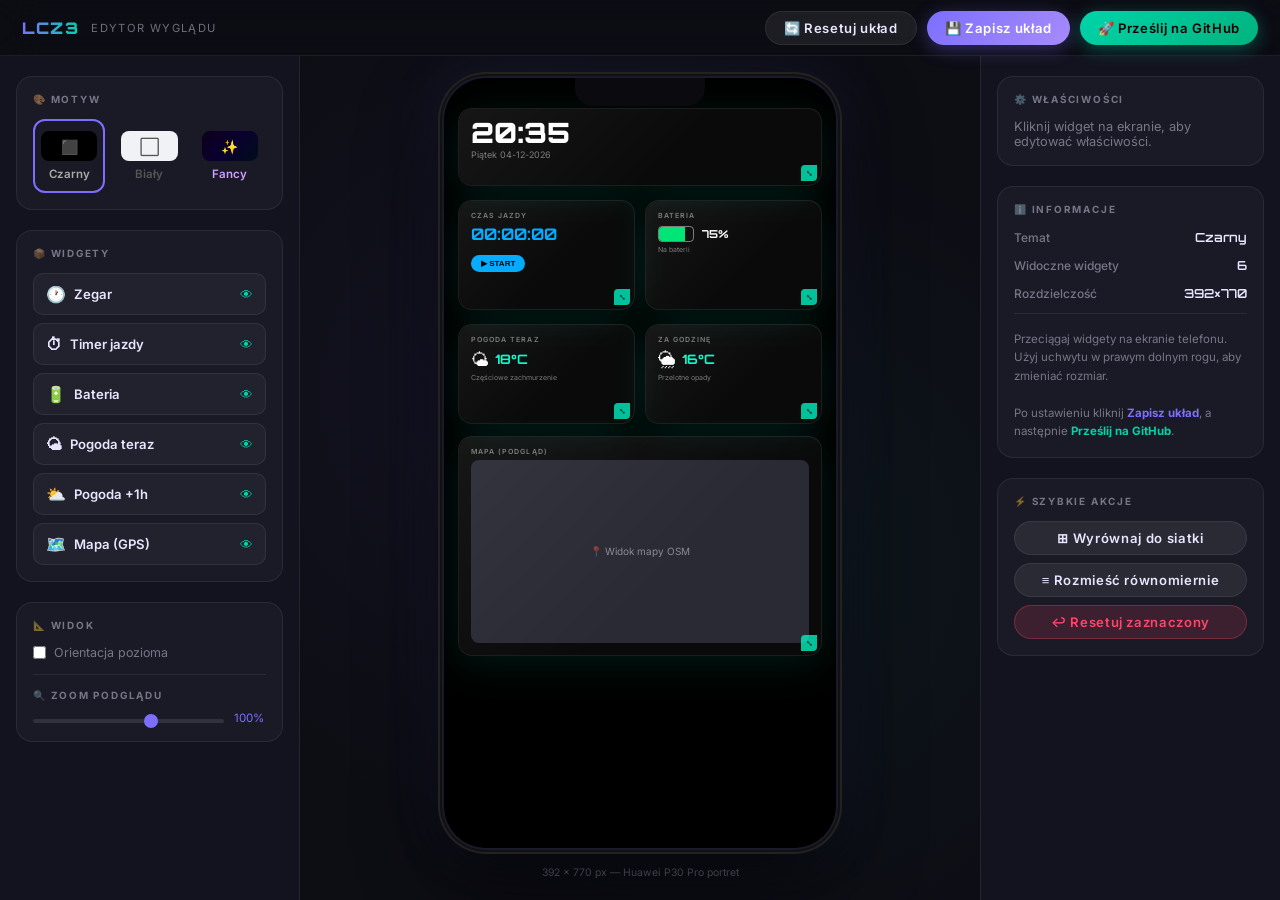
<file: editor.html>
<!DOCTYPE html>
<html lang="pl">
<head>
  <meta charset="UTF-8" />
  <meta name="viewport" content="width=device-width, initial-scale=1.0" />
  <title>LCZ3 – Edytor Wyglądu</title>
  <link rel="preconnect" href="https://fonts.googleapis.com" />
  <link href="https://fonts.googleapis.com/css2?family=Orbitron:wght@400;700;900&family=Inter:wght@300;400;500;600;700&display=swap" rel="stylesheet" />
  <style>
    /* ============================================================
       EDITOR HOST STYLES
    ============================================================ */
    *, *::before, *::after { box-sizing: border-box; margin: 0; padding: 0; }

    :root {
      --editor-bg: #0d0d14;
      --panel-bg: #13131f;
      --panel-border: rgba(255,255,255,0.07);
      --accent: #7c6fff;
      --accent2: #00d4aa;
      --text: #e8e6ff;
      --text-muted: rgba(232,230,255,0.45);
      --success: #00e676;
      --warn: #ffea00;
      --danger: #ff4569;
      --radius: 16px;
      --font: 'Inter', sans-serif;
    }

    html, body {
      width: 100%; height: 100%;
      background: var(--editor-bg);
      color: var(--text);
      font-family: var(--font);
      overflow: hidden;
    }

    /* ---- Layout ---- */
    #editor-root {
      display: grid;
      grid-template-columns: 300px 1fr 300px;
      grid-template-rows: 56px 1fr;
      height: 100vh;
      gap: 0;
    }

    /* ---- Top Bar ---- */
    #topbar {
      grid-column: 1 / -1;
      background: rgba(13,13,20,0.92);
      border-bottom: 1px solid var(--panel-border);
      backdrop-filter: blur(20px);
      display: flex;
      align-items: center;
      justify-content: space-between;
      padding: 0 22px;
      z-index: 100;
    }
    .topbar-logo {
      font-family: 'Orbitron', monospace;
      font-size: 1rem;
      font-weight: 900;
      background: linear-gradient(90deg, var(--accent), var(--accent2));
      -webkit-background-clip: text;
      -webkit-text-fill-color: transparent;
      letter-spacing: 0.1em;
    }
    .topbar-subtitle {
      font-size: 0.7rem;
      color: var(--text-muted);
      margin-left: 12px;
      letter-spacing: 0.12em;
    }
    .topbar-left { display: flex; align-items: center; }
    .topbar-right { display: flex; gap: 10px; }

    .btn {
      display: inline-flex; align-items: center; gap: 6px;
      padding: 8px 18px;
      border: none; border-radius: 50px;
      font-family: var(--font); font-size: 0.82rem; font-weight: 600;
      cursor: pointer;
      transition: all 0.2s;
      letter-spacing: 0.05em;
    }
    .btn-primary {
      background: linear-gradient(135deg, var(--accent), #a78bfa);
      color: #fff;
      box-shadow: 0 4px 18px rgba(124,111,255,0.35);
    }
    .btn-primary:hover { box-shadow: 0 6px 24px rgba(124,111,255,0.55); transform: translateY(-1px); }
    .btn-success {
      background: linear-gradient(135deg, var(--accent2), #00b37e);
      color: #000;
      box-shadow: 0 4px 18px rgba(0,212,170,0.35);
    }
    .btn-success:hover { box-shadow: 0 6px 24px rgba(0,212,170,0.55); transform: translateY(-1px); }
    .btn-ghost {
      background: rgba(255,255,255,0.07);
      color: var(--text);
      border: 1px solid var(--panel-border);
    }
    .btn-ghost:hover { background: rgba(255,255,255,0.12); }
    .btn-danger {
      background: rgba(255,69,105,0.15);
      color: var(--danger);
      border: 1px solid rgba(255,69,105,0.3);
    }
    .btn-danger:hover { background: rgba(255,69,105,0.25); }

    /* ---- Left Panel ---- */
    #left-panel {
      background: var(--panel-bg);
      border-right: 1px solid var(--panel-border);
      overflow-y: auto;
      padding: 20px 16px;
      display: flex; flex-direction: column; gap: 20px;
    }

    /* ---- Right Panel ---- */
    #right-panel {
      background: var(--panel-bg);
      border-left: 1px solid var(--panel-border);
      overflow-y: auto;
      padding: 20px 16px;
      display: flex; flex-direction: column; gap: 20px;
    }

    /* ---- Center (canvas) ---- */
    #canvas-area {
      display: flex;
      align-items: center;
      justify-content: center;
      padding: 30px 20px;
      overflow: auto;
      background:
        radial-gradient(ellipse at 30% 40%, rgba(124,111,255,0.06) 0%, transparent 60%),
        radial-gradient(ellipse at 70% 60%, rgba(0,212,170,0.05) 0%, transparent 60%),
        var(--editor-bg);
    }
    #canvas-area > div {
      display: flex;
      flex-direction: column;
      align-items: center;
      gap: 10px;
    }

    /* ============================================================
       PHONE FRAME
    ============================================================ */
    #phone-frame {
      position: relative;
      width: 392px;
      height: 770px;
      background: #0a0a0f;
      border-radius: 42px;
      box-shadow:
        0 0 0 2px #1a1a2a,
        0 0 0 4px #111,
        0 0 0 6px #222,
        0 30px 80px rgba(0,0,0,0.8),
        0 0 60px rgba(124,111,255,0.15);
      flex-shrink: 0;
      overflow: hidden;
      transform-origin: center top;
      transition: width 0.4s, height 0.4s, border-radius 0.4s, transform 0.4s;
    }

    /* Notch */
    #phone-frame::before {
      content: '';
      position: absolute;
      top: 0; left: 50%;
      transform: translateX(-50%);
      width: 130px; height: 28px;
      background: #0a0a0f;
      border-radius: 0 0 18px 18px;
      z-index: 200;
    }

    /* Side buttons */
    #phone-frame::after {
      content: '';
      position: absolute;
      right: -4px; top: 140px;
      width: 4px; height: 70px;
      background: #222;
      border-radius: 0 4px 4px 0;
      box-shadow: 0 90px 0 #222;
    }

    /* Screen */
    #phone-screen {
      position: absolute;
      inset: 0;
      border-radius: 40px;
      overflow: hidden;
    }

    /* ============================================================
       DASHBOARD INSIDE PHONE (mini replica)
    ============================================================ */
    #dash-preview {
      width: 100%;
      height: 100%;
      position: relative;
      overflow: hidden;
      color: #fff;
    }

    /* Themes applied to dash-preview */
    #dash-preview.theme-dark {
      background: #000;
      --w-bg: rgba(255,255,255,0.04);
      --w-border: rgba(255,255,255,0.08);
      --txt: #ffffff;
      --txt-m: rgba(255,255,255,0.45);
      --acc: #00ffcc;
      --acc2: #00aaff;
      --bat-ok: #00e676;
      --bat-mid: #ffea00;
      --bat-low: #ff1744;
      --shd: 0 8px 40px rgba(0,255,204,0.10);
    }
    #dash-preview.theme-light {
      background: #f0f2f5;
      --w-bg: rgba(255,255,255,0.85);
      --w-border: rgba(0,0,0,0.08);
      --txt: #1a1a2e;
      --txt-m: rgba(26,26,46,0.5);
      --acc: #1565c0;
      --acc2: #0288d1;
      --bat-ok: #2e7d32;
      --bat-mid: #f57f17;
      --bat-low: #c62828;
      --shd: 0 8px 32px rgba(0,0,0,0.12);
    }
    #dash-preview.theme-fancy {
      background: linear-gradient(135deg, #0d001a 0%, #0a0030 40%, #000d1a 100%);
      --w-bg: rgba(255,255,255,0.06);
      --w-border: rgba(180,80,255,0.22);
      --txt: #f0e6ff;
      --txt-m: rgba(240,230,255,0.45);
      --acc: #e040fb;
      --acc2: #40c4ff;
      --bat-ok: #69ff47;
      --bat-mid: #ffd740;
      --bat-low: #ff6e40;
      --shd: 0 8px 40px rgba(224,64,251,0.18);
    }

    /* Widget inside preview */
    .pwidget {
      --font-scale: 1;
      position: absolute;
      background: var(--w-bg);
      border: 1px solid var(--w-border);
      border-radius: 14px;
      padding: 10px 12px;
      box-shadow: var(--shd);
      cursor: move;
      user-select: none;
      -webkit-user-select: none;
      transition: box-shadow 0.15s;
      overflow: hidden;
    }
    .pwidget::before {
      content: '';
      position: absolute; inset: 0;
      border-radius: inherit;
      background: linear-gradient(135deg, rgba(255,255,255,0.05) 0%, transparent 60%);
      pointer-events: none;
    }
    .pwidget:hover {
      box-shadow: 0 0 0 2px var(--acc), var(--shd) !important;
    }
    .pwidget.selected {
      box-shadow: 0 0 0 2.5px var(--acc), 0 0 16px rgba(0,255,204,0.25), var(--shd) !important;
    }

    /* Resize handle */
    .p-resize {
      position: absolute;
      bottom: 4px; right: 4px;
      width: 16px; height: 16px;
      background: var(--acc);
      border-radius: 4px 0 4px 0;
      cursor: se-resize;
      opacity: 0.75;
      display: flex; align-items: center; justify-content: center;
      font-size: 8px;
      color: #000;
    }

    /* Widget labels */
    .pw-label {
      font-size: calc(7px * var(--font-scale));
      font-weight: 600;
      letter-spacing: 0.15em;
      text-transform: uppercase;
      color: var(--txt-m);
      margin-bottom: 3px;
    }
    .pw-clock {
      font-family: 'Orbitron', monospace;
      font-size: calc(28px * var(--font-scale));
      font-weight: 900;
      color: var(--txt);
      line-height: 1;
    }
    .pw-date { font-size: calc(9px * var(--font-scale)); color: var(--txt-m); margin-top: 2px; }
    .pw-trip {
      font-family: 'Orbitron', monospace;
      font-size: calc(16px * var(--font-scale));
      font-weight: 700;
      color: var(--acc2);
      margin: 4px 0 6px;
    }
    .pw-trip-btn {
      display: inline-flex; align-items: center; gap: 4px;
      background: var(--acc2); color: #000;
      border: none; border-radius: 20px;
      padding: 4px 10px; font-size: calc(8px * var(--font-scale)); font-weight: 700;
      pointer-events: none;
    }
    .pw-bat-row { display: flex; align-items: center; gap: 8px; margin: 6px 0 3px; }
    .pw-bat-shell {
      width: 36px; height: 16px;
      border: 1.5px solid var(--txt-m);
      border-radius: 4px;
      position: relative; overflow: hidden; flex-shrink: 0;
    }
    .pw-bat-fill {
      position: absolute; left: 0; top: 0; bottom: 0;
      width: 75%; background: var(--bat-ok);
      border-radius: 2px 0 0 2px;
    }
    .pw-bat-pct { font-family: 'Orbitron', monospace; font-size: calc(11px * var(--font-scale)); font-weight: 700; color: var(--txt); }
    .pw-bat-status { font-size: calc(7px * var(--font-scale)); color: var(--txt-m); }
    .pw-wx-row { display: flex; align-items: center; gap: 6px; margin: 5px 0 3px; }
    .pw-wx-icon { font-size: calc(18px * var(--font-scale)); }
    .pw-wx-temp { font-family: 'Orbitron', monospace; font-size: calc(13px * var(--font-scale)); font-weight: 700; color: var(--acc); }
    .pw-wx-desc { font-size: calc(7px * var(--font-scale)); color: var(--txt-m); }
    
    .pw-map-bg { 
      background: #2a2a35; width: 100%; height: calc(100% - 15px); 
      border-radius: 8px; display:flex; align-items:center; justify-content:center;
      color: var(--txt-m); font-size: 10px; margin-top: 4px;
    }

    /* ============================================================
       PANEL SECTIONS
    ============================================================ */
    .panel-section {
      background: rgba(255,255,255,0.03);
      border: 1px solid var(--panel-border);
      border-radius: var(--radius);
      padding: 16px;
    }
    .panel-title {
      font-size: 0.62rem;
      font-weight: 700;
      letter-spacing: 0.18em;
      text-transform: uppercase;
      color: var(--text-muted);
      margin-bottom: 14px;
    }

    /* Theme selector */
    .theme-grid { display: grid; grid-template-columns: 1fr 1fr 1fr; gap: 8px; }
    .theme-card {
      border-radius: 12px;
      padding: 10px 6px;
      text-align: center;
      cursor: pointer;
      border: 2px solid transparent;
      transition: all 0.2s;
      font-size: 0.72rem; font-weight: 600;
    }
    .theme-card:hover { transform: translateY(-2px); }
    .theme-card.active { border-color: var(--accent); }
    .theme-card .tc-preview {
      width: 100%; height: 30px;
      border-radius: 8px; margin-bottom: 6px;
      display: flex; align-items: center; justify-content: center;
      font-size: 14px;
    }
    .tc-dark .tc-preview { background: #000; }
    .tc-light .tc-preview { background: #f0f2f5; }
    .tc-fancy .tc-preview { background: linear-gradient(135deg, #0d001a, #0a0030, #000d1a); }
    .tc-dark { color: #aaa; }
    .tc-light { color: #555; }
    .tc-fancy { color: #d0a0ff; }

    /* Widget list */
    .widget-list { display: flex; flex-direction: column; gap: 8px; }
    .widget-item {
      display: flex; align-items: center; justify-content: space-between;
      padding: 10px 12px;
      background: rgba(255,255,255,0.04);
      border: 1px solid var(--panel-border);
      border-radius: 10px;
      cursor: pointer;
      transition: all 0.15s;
    }
    .widget-item:hover { border-color: var(--accent); background: rgba(124,111,255,0.08); }
    .widget-item.active { border-color: var(--accent); background: rgba(124,111,255,0.12); }
    .widget-item-name { font-size: 0.82rem; font-weight: 600; display: flex; align-items: center; gap: 8px; }
    .widget-item-icon { font-size: 1rem; }
    .wi-visible { font-size: 0.8rem; color: var(--text-muted); cursor: pointer; }
    .wi-visible.on { color: var(--accent2); }

    /* Properties */
    .prop-row {
      display: flex; align-items: center; justify-content: space-between;
      margin-bottom: 12px;
    }
    .prop-label { font-size: 0.75rem; color: var(--text-muted); font-weight: 500; }
    .prop-val { font-size: 0.78rem; font-weight: 600; color: var(--text); font-family: 'Orbitron', monospace; }
    .prop-input {
      background: rgba(255,255,255,0.07);
      border: 1px solid var(--panel-border);
      border-radius: 8px;
      color: var(--text);
      font-family: var(--font);
      font-size: 0.78rem;
      padding: 5px 10px;
      width: 90px;
      text-align: right;
    }
    .prop-input:focus { outline: none; border-color: var(--accent); }
    .prop-slider {
      width: 100%; margin-top: 6px;
      -webkit-appearance: none;
      height: 4px;
      border-radius: 2px;
      background: rgba(255,255,255,0.1);
      outline: none;
    }
    .prop-slider::-webkit-slider-thumb {
      -webkit-appearance: none;
      width: 14px; height: 14px;
      border-radius: 50%;
      background: var(--accent);
      cursor: pointer;
    }

    /* Snackbar */
    #snackbar {
      position: fixed;
      bottom: 30px; left: 50%; transform: translateX(-50%) translateY(100px);
      background: #1e1e2e;
      border: 1px solid var(--panel-border);
      border-radius: 12px;
      padding: 14px 22px;
      font-size: 0.85rem;
      font-weight: 500;
      color: var(--text);
      z-index: 9999;
      transition: transform 0.35s cubic-bezier(.4,0,.2,1);
      max-width: 90vw;
      text-align: center;
    }
    #snackbar.show { transform: translateX(-50%) translateY(0); }
    #snackbar.success { border-color: var(--accent2); color: var(--accent2); }
    #snackbar.info { border-color: var(--accent); color: var(--accent); }

    /* Separator */
    .sep { height: 1px; background: var(--panel-border); margin: 4px 0; }

    /* Git modal */
    #git-modal {
      display: none;
      position: fixed; inset: 0;
      background: rgba(0,0,0,0.82);
      z-index: 5000;
      align-items: center; justify-content: center;
      backdrop-filter: blur(12px);
    }
    #git-modal.open { display: flex; }
    .git-panel {
      background: #13131f;
      border: 1px solid var(--panel-border);
      border-radius: 24px;
      padding: 32px;
      max-width: 560px; width: 95%;
      position: relative;
      animation: slideUp 0.35s cubic-bezier(.4,0,.2,1);
    }
    @keyframes slideUp {
      from { opacity: 0; transform: translateY(40px); }
      to { opacity: 1; transform: translateY(0); }
    }
    .git-title {
      font-family: 'Orbitron', monospace;
      font-size: 1.1rem;
      font-weight: 700;
      margin-bottom: 8px;
      background: linear-gradient(90deg, var(--accent), var(--accent2));
      -webkit-background-clip: text;
      -webkit-text-fill-color: transparent;
    }
    .git-subtitle { font-size: 0.8rem; color: var(--text-muted); margin-bottom: 22px; }
    .git-files {
      display: flex; flex-direction: column; gap: 10px;
      margin-bottom: 22px;
    }
    .git-file {
      display: flex; align-items: flex-start; gap: 12px;
      background: rgba(255,255,255,0.04);
      border: 1px solid var(--panel-border);
      border-radius: 12px;
      padding: 12px 14px;
    }
    .git-file-icon { font-size: 1.4rem; flex-shrink: 0; }
    .git-file-name { font-weight: 700; font-size: 0.88rem; margin-bottom: 3px; }
    .git-file-desc { font-size: 0.72rem; color: var(--text-muted); }
    .git-commands {
      background: #0a0a14;
      border: 1px solid var(--panel-border);
      border-radius: 12px;
      padding: 14px 16px;
      margin-bottom: 20px;
      font-family: 'Courier New', monospace;
      font-size: 0.78rem;
      color: var(--accent2);
      line-height: 1.7;
    }
    .git-commands .cmd-comment { color: var(--text-muted); }
    .git-close {
      position: absolute; top: 16px; right: 16px;
      background: none; border: none;
      color: var(--text-muted); font-size: 1.4rem; cursor: pointer;
    }
    .git-close:hover { color: var(--text); }

    /* Landscape toggle */
    #landscape-toggle {
      display: flex; align-items: center; gap: 8px;
      font-size: 0.78rem; color: var(--text-muted);
      cursor: pointer;
    }
    #landscape-toggle input { cursor: pointer; }

    /* Scale indicator */
    .scale-info {
      font-size: 0.65rem; color: var(--text-muted);
      text-align: center;
      margin-top: 8px;
    }

    /* Zoom slider */
    .zoom-row { display: flex; align-items: center; gap: 10px; }
    .zoom-row input { flex: 1; }
    .zoom-val { font-size: 0.72rem; color: var(--accent); min-width: 32px; }

    /* Scrollbar */
    ::-webkit-scrollbar { width: 4px; }
    ::-webkit-scrollbar-track { background: transparent; }
    ::-webkit-scrollbar-thumb { background: rgba(124,111,255,0.35); border-radius: 4px; }
  </style>
</head>
<body>

<div id="editor-root">

  <!-- ==================== TOP BAR ==================== -->
  <div id="topbar">
    <div class="topbar-left">
      <span class="topbar-logo">LCZ3</span>
      <span class="topbar-subtitle">EDYTOR WYGLĄDU</span>
    </div>
    <div class="topbar-right">
      <button class="btn btn-ghost" id="btn-reset-layout">🔄 Resetuj układ</button>
      <button class="btn btn-primary" id="btn-save-layout">💾 Zapisz układ</button>
      <button class="btn btn-success" id="btn-push-github">🚀 Prześlij na GitHub</button>
    </div>
  </div>

  <!-- ==================== LEFT PANEL ==================== -->
  <div id="left-panel">

    <!-- Motyw -->
    <div class="panel-section">
      <div class="panel-title">🎨 Motyw</div>
      <div class="theme-grid">
        <div class="theme-card tc-dark active" data-theme="dark" onclick="setPreviewTheme('dark')">
          <div class="tc-preview">⬛</div>
          Czarny
        </div>
        <div class="theme-card tc-light" data-theme="light" onclick="setPreviewTheme('light')">
          <div class="tc-preview">⬜</div>
          Biały
        </div>
        <div class="theme-card tc-fancy" data-theme="fancy" onclick="setPreviewTheme('fancy')">
          <div class="tc-preview">✨</div>
          Fancy
        </div>
      </div>
    </div>

    <!-- Widgety -->
    <div class="panel-section">
      <div class="panel-title">📦 Widgety</div>
      <div class="widget-list" id="widget-list">
        <!-- filled by JS -->
      </div>
    </div>

    <!-- Orientacja / zoom -->
    <div class="panel-section">
      <div class="panel-title">📐 Widok</div>
      <label id="landscape-toggle">
        <input type="checkbox" id="chk-landscape" onchange="toggleLandscape()" />
        Orientacja pozioma
      </label>
      <div class="sep" style="margin: 14px 0;"></div>
      <div class="panel-title" style="margin-bottom:10px">🔍 Zoom podglądu</div>
      <div class="zoom-row">
        <input type="range" class="prop-slider" id="zoom-slider" min="50" max="130" value="100" oninput="applyZoom(this.value)" />
        <span class="zoom-val" id="zoom-val">100%</span>
      </div>
    </div>

  </div>

  <!-- ==================== CENTER CANVAS ==================== -->
  <div id="canvas-area">
    <div>
      <div id="phone-frame">
        <div id="phone-screen">
          <div id="dash-preview" class="theme-dark">
            <!-- widgets inserted by JS -->
          </div>
        </div>
      </div>
      <div class="scale-info" id="scale-info">392 × 770 px — Huawei P30 Pro portret</div>
    </div>
  </div>

  <!-- ==================== RIGHT PANEL ==================== -->
  <div id="right-panel">

    <!-- Właściwości zaznaczonego -->
    <div class="panel-section" id="props-panel">
      <div class="panel-title">⚙️ Właściwości</div>
      <div id="props-content" style="color:var(--text-muted); font-size:0.8rem;">
        Kliknij widget na ekranie, aby edytować właściwości.
      </div>
    </div>

    <!-- Podgląd informacji -->
    <div class="panel-section">
      <div class="panel-title">ℹ️ Informacje</div>
      <div class="prop-row">
        <span class="prop-label">Temat</span>
        <span class="prop-val" id="info-theme">Czarny</span>
      </div>
      <div class="prop-row">
        <span class="prop-label">Widoczne widgety</span>
        <span class="prop-val" id="info-widgets">5</span>
      </div>
      <div class="prop-row">
        <span class="prop-label">Rozdzielczość</span>
        <span class="prop-val" id="info-res">392×770</span>
      </div>
      <div class="sep" style="margin: 8px 0 16px;"></div>
      <div style="font-size:0.72rem; color:var(--text-muted); line-height:1.6;">
        Przeciągaj widgety na ekranie telefonu. Użyj uchwytu w prawym dolnym rogu, aby zmieniać rozmiar.<br><br>
        Po ustawieniu kliknij <strong style="color:var(--accent)">Zapisz układ</strong>, a następnie <strong style="color:var(--accent2)">Prześlij na GitHub</strong>.
      </div>
    </div>

    <!-- Szybkie akcje -->
    <div class="panel-section">
      <div class="panel-title">⚡ Szybkie akcje</div>
      <div style="display:flex; flex-direction:column; gap:8px;">
        <button class="btn btn-ghost" style="width:100%;justify-content:center;" onclick="snapToGrid()">⊞ Wyrównaj do siatki</button>
        <button class="btn btn-ghost" style="width:100%;justify-content:center;" onclick="distributeEvenly()">≡ Rozmieść równomiernie</button>
        <button class="btn btn-danger" style="width:100%;justify-content:center;" id="btn-reset-sel" onclick="resetSelectedWidget()">↩ Resetuj zaznaczony</button>
      </div>
    </div>

  </div>

</div>

<!-- ==================== GIT MODAL ==================== -->
<div id="git-modal">
  <div class="git-panel">
    <button class="git-close" onclick="closeGitModal()">✕</button>
    <div class="git-title">🚀 Prześlij zmiany na GitHub</div>
    <div class="git-subtitle">Układ został zapisany. Następujące pliki zostały zaktualizowane i należy je wypchnąć do repozytorium.</div>

    <div class="git-files">
      <div class="git-file">
        <div class="git-file-icon">🎨</div>
        <div>
          <div class="git-file-name">style.css</div>
          <div class="git-file-desc">Zaktualizowany arkusz stylów z pozycjami widgetów i aktywnym motywem</div>
        </div>
      </div>
      <div class="git-file">
        <div class="git-file-icon">📄</div>
        <div>
          <div class="git-file-name">index.html</div>
          <div class="git-file-desc">Główna strona dashboardu (bez zmian, ale dołączona dla pewności)</div>
        </div>
      </div>
      <div class="git-file">
        <div class="git-file-icon">⚙️</div>
        <div>
          <div class="git-file-name">app.js</div>
          <div class="git-file-desc">Logika aplikacji (bez zmian jeśli layout jest w localStorage)</div>
        </div>
      </div>
    </div>

    <div class="git-commands" id="git-commands-block">
      <div class="cmd-comment"># Otwórz terminal w folderze projektu (lcz3/) i wpisz:</div>
      <br>
      git add index.html style.css app.js<br>
      git commit -m "chore: update dashboard layout via editor"<br>
      git push origin main<br>
      <br>
      <div class="cmd-comment"># GitHub Actions automatycznie skompiluje nowe APK</div>
    </div>

    <div style="display:flex; gap:10px; justify-content:flex-end;">
      <button class="btn btn-ghost" onclick="copyGitCommands()">📋 Kopiuj komendy</button>
      <button class="btn btn-success" onclick="closeGitModal()">✅ Rozumiem</button>
    </div>
  </div>
</div>

<!-- ==================== SNACKBAR ==================== -->
<div id="snackbar"></div>

<!-- ==================================================================
     EDITOR JAVASCRIPT
================================================================== -->
<script>
'use strict';

// ── CONFIG ─────────────────────────────────────────────────────────
const PHONE_W = 392;
const PHONE_H = 770;

// Default widget layout (portrait, px relative to phone screen)
const WIDGET_DEFAULTS = {
  clock:    { x: 14,  y: 30,  w: 364, h: 78,  scale: 1, visible: true },
  timer:    { x: 14,  y: 122, w: 177, h: 110, scale: 1, visible: true },
  battery:  { x: 201, y: 122, w: 177, h: 110, scale: 1, visible: true },
  weather:  { x: 14,  y: 246, w: 177, h: 100, scale: 1, visible: true },
  forecast: { x: 201, y: 246, w: 177, h: 100, scale: 1, visible: true },
  map:      { x: 14,  y: 358, w: 364, h: 220, scale: 1, visible: true },
};

const WIDGET_META = {
  clock:    { name: 'Zegar',         icon: '🕐', color: '#00ffcc' },
  timer:    { name: 'Timer jazdy',   icon: '⏱', color: '#00aaff' },
  battery:  { name: 'Bateria',       icon: '🔋', color: '#00e676' },
  weather:  { name: 'Pogoda teraz',  icon: '🌤', color: '#ffea00' },
  forecast: { name: 'Pogoda +1h',    icon: '⛅', color: '#e040fb' },
  map:      { name: 'Mapa (GPS)',    icon: '🗺️', color: '#a78bfa' },
};

// ── STATE ───────────────────────────────────────────────────────────
let state = {
  theme: 'dark',
  landscape: false,
  zoom: 1,
  selectedId: null,
  widgets: JSON.parse(JSON.stringify(WIDGET_DEFAULTS)), // deep copy
};

// Load from localStorage if exists
const saved = localStorage.getItem('lcz3_editor_state');
if (saved) {
  try {
    const s = JSON.parse(saved);
    if (s.theme) state.theme = s.theme;
    if (s.widgets) state.widgets = s.widgets;
  } catch(e) {}
}

// ── INIT ────────────────────────────────────────────────────────────
document.addEventListener('DOMContentLoaded', () => {
  buildWidgetList();
  buildPhoneWidgets();
  setPreviewTheme(state.theme, false);
  updateInfoPanel();
  startClock();
  autoFitPhone();

  document.getElementById('btn-save-layout').addEventListener('click', saveLayout);
  document.getElementById('btn-push-github').addEventListener('click', openGitModal);
  document.getElementById('btn-reset-layout').addEventListener('click', resetLayout);

  window.addEventListener('resize', autoFitPhone);
});

// ── AUTO-FIT PHONE ─────────────────────────────────────────────────
function autoFitPhone() {
  const canvas = document.getElementById('canvas-area');
  const frame  = document.getElementById('phone-frame');
  const cw = canvas.clientWidth  - 60;
  const ch = canvas.clientHeight - 60;
  const ph = state.landscape ? 392 : 770;
  const pw = state.landscape ? 770 : 392;
  const scaleW = cw / pw;
  const scaleH = ch / ph;
  const scale  = Math.min(scaleW, scaleH, 1); // never zoom in above 100%
  const pct = Math.round(scale * 100);
  state.zoom = scale;
  frame.style.transform = `scale(${scale})`;
  frame.style.transformOrigin = 'center top';
  document.getElementById('zoom-slider').value = pct;
  document.getElementById('zoom-val').textContent = pct + '%';
}

// ── CLOCK ───────────────────────────────────────────────────────────
function startClock() {
  function tick() {
    const d = new Date();
    const h = String(d.getHours()).padStart(2,'0');
    const m = String(d.getMinutes()).padStart(2,'0');
    const el = document.getElementById('pw-clock-time');
    if (el) el.textContent = `${h}:${m}`;
    const DAYS = ['Niedziela','Poniedziałek','Wtorek','Środa','Czwartek','Piątek','Sobota'];
    const dd = String(d.getDate()).padStart(2,'0');
    const mo = String(d.getMonth()+1).padStart(2,'0');
    const elD = document.getElementById('pw-clock-date');
    if (elD) elD.textContent = `${DAYS[d.getDay()]} ${dd}-${mo}-${d.getFullYear()}`;
    setTimeout(tick, 1000);
  }
  tick();
}

// ── THEME ────────────────────────────────────────────────────────────
function setPreviewTheme(name, save = true) {
  state.theme = name;
  const dash = document.getElementById('dash-preview');
  dash.className = `theme-${name}`;

  document.querySelectorAll('.theme-card').forEach(c => {
    c.classList.toggle('active', c.dataset.theme === name);
  });

  const names = { dark: 'Czarny', light: 'Biały', fancy: 'Bajerancki' };
  document.getElementById('info-theme').textContent = names[name] || name;

  if (save) persistState();
}

// ── BUILD WIDGET LIST (left panel) ──────────────────────────────────
function buildWidgetList() {
  const list = document.getElementById('widget-list');
  list.innerHTML = '';
  Object.entries(WIDGET_META).forEach(([id, meta]) => {
    const visible = state.widgets[id]?.visible !== false;
    const item = document.createElement('div');
    item.className = 'widget-item' + (state.selectedId === id ? ' active' : '');
    item.id = `witem-${id}`;
    item.innerHTML = `
      <span class="widget-item-name">
        <span class="widget-item-icon">${meta.icon}</span>
        ${meta.name}
      </span>
      <span class="wi-visible ${visible ? 'on' : ''}" title="Pokaż/ukryj" data-wid="${id}">
        ${visible ? '👁' : '🚫'}
      </span>
    `;
    item.querySelector('.wi-visible').addEventListener('click', e => {
      e.stopPropagation();
      toggleWidgetVisibility(id);
    });
    item.addEventListener('click', () => selectWidget(id));
    list.appendChild(item);
  });
}

// ── BUILD PHONE WIDGETS ──────────────────────────────────────────────
function buildPhoneWidgets() {
  const dash = document.getElementById('dash-preview');
  // Remove old pwidgets
  dash.querySelectorAll('.pwidget').forEach(el => el.remove());

  Object.entries(state.widgets).forEach(([id, pos]) => {
    const w = document.createElement('div');
    w.className = 'pwidget';
    w.id = `pw-${id}`;
    w.style.left = pos.x + 'px';
    w.style.top  = pos.y + 'px';
    w.style.width  = pos.w + 'px';
    w.style.height = pos.h + 'px';
    w.style.display = pos.visible === false ? 'none' : '';
    w.style.setProperty('--font-scale', pos.scale !== undefined ? pos.scale : 1);
    w.innerHTML = getWidgetInnerHTML(id);

    // Resize handle
    const rh = document.createElement('div');
    rh.className = 'p-resize';
    rh.textContent = '⤡';
    w.appendChild(rh);

    // Drag
    w.addEventListener('pointerdown', e => {
      if (e.target.classList.contains('p-resize')) return;
      startDrag(e, id);
    });
    rh.addEventListener('pointerdown', e => {
      e.stopPropagation();
      startResize(e, id);
    });

    w.addEventListener('click', e => {
      if (!isDragging) selectWidget(id);
    });

    dash.appendChild(w);
  });
}

function getWidgetInnerHTML(id) {
  switch(id) {
    case 'clock':
      return `
        <div id="pw-clock-time" class="pw-clock">00:00</div>
        <div id="pw-clock-date" class="pw-date">Poniedziałek 01-01-2026</div>
      `;
    case 'timer':
      return `
        <div class="pw-label">CZAS JAZDY</div>
        <div class="pw-trip">00:00:00</div>
        <button class="pw-trip-btn">▶ START</button>
      `;
    case 'battery':
      return `
        <div class="pw-label">BATERIA</div>
        <div class="pw-bat-row">
          <div class="pw-bat-shell"><div class="pw-bat-fill"></div></div>
          <div class="pw-bat-pct">75%</div>
        </div>
        <div class="pw-bat-status">Na baterii</div>
      `;
    case 'weather':
      return `
        <div class="pw-label">POGODA TERAZ</div>
        <div class="pw-wx-row">
          <span class="pw-wx-icon">🌤</span>
          <span class="pw-wx-temp">18°C</span>
        </div>
        <div class="pw-wx-desc">Częściowe zachmurzenie</div>
      `;
    case 'forecast':
      return `
        <div class="pw-label">ZA GODZINĘ</div>
        <div class="pw-wx-row">
          <span class="pw-wx-icon">🌦</span>
          <span class="pw-wx-temp">16°C</span>
        </div>
        <div class="pw-wx-desc">Przelotne opady</div>
      `;
    case 'map':
      return `
        <div class="pw-label">MAPA (PODGLĄD)</div>
        <div class="pw-map-bg">📍 Widok mapy OSM</div>
      `;
    default: return `<div>${id}</div>`;
  }
}

// ── SELECT WIDGET ────────────────────────────────────────────────────
function selectWidget(id) {
  state.selectedId = id;

  document.querySelectorAll('.pwidget').forEach(el => el.classList.remove('selected'));
  const el = document.getElementById(`pw-${id}`);
  if (el) el.classList.add('selected');

  document.querySelectorAll('.widget-item').forEach(el => el.classList.remove('active'));
  const item = document.getElementById(`witem-${id}`);
  if (item) item.classList.add('active');

  renderPropsPanel(id);
}

function renderPropsPanel(id) {
  const pos = state.widgets[id];
  const meta = WIDGET_META[id];
  const content = document.getElementById('props-content');
  content.innerHTML = `
    <div style="display:flex;align-items:center;gap:8px;margin-bottom:14px;">
      <span style="font-size:1.4rem">${meta.icon}</span>
      <strong style="font-size:0.9rem;">${meta.name}</strong>
    </div>
    <div class="prop-row">
      <span class="prop-label">X (lewo)</span>
      <input type="number" class="prop-input" id="prop-x" value="${Math.round(pos.x)}" onchange="applyPropChange('${id}')" />
    </div>
    <div class="prop-row">
      <span class="prop-label">Y (góra)</span>
      <input type="number" class="prop-input" id="prop-y" value="${Math.round(pos.y)}" onchange="applyPropChange('${id}')" />
    </div>
    <div class="prop-row">
      <span class="prop-label">Szerokość</span>
      <input type="number" class="prop-input" id="prop-w" value="${Math.round(pos.w)}" onchange="applyPropChange('${id}')" />
    </div>
    <div class="prop-row">
      <span class="prop-label">Wysokość</span>
      <input type="number" class="prop-input" id="prop-h" value="${Math.round(pos.h)}" onchange="applyPropChange('${id}')" />
    </div>
    <div class="sep" style="margin: 8px 0 14px;"></div>
    <div class="prop-row" style="margin-bottom: 2px;">
      <span class="prop-label">Rozmiar czcionki (%)</span>
      <span class="prop-val" id="prop-scale-val">${Math.round((pos.scale || 1) * 100)}%</span>
    </div>
    <input type="range" class="prop-slider" id="prop-scale" min="50" max="250" value="${Math.round((pos.scale || 1) * 100)}" oninput="applyScaleChange('${id}', this.value)" />

    <div class="sep" style="margin: 14px 0;"></div>
    <div style="font-size:0.72rem; color:var(--text-muted);">
      Możesz też przeciągać widget bezpośrednio na ekranie telefonu.
    </div>
  `;
}

function applyPropChange(id) {
  const x = parseInt(document.getElementById('prop-x')?.value) || 0;
  const y = parseInt(document.getElementById('prop-y')?.value) || 0;
  const w = parseInt(document.getElementById('prop-w')?.value) || 100;
  const h = parseInt(document.getElementById('prop-h')?.value) || 60;

  state.widgets[id].x = Math.max(0, Math.min(x, PHONE_W - 20));
  state.widgets[id].y = Math.max(0, Math.min(y, PHONE_H - 20));
  state.widgets[id].w = Math.max(60, Math.min(w, PHONE_W));
  state.widgets[id].h = Math.max(40, Math.min(h, PHONE_H));

  applyWidgetStyle(id);
  persistState();
}

function applyScaleChange(id, pct) {
  const scale = pct / 100;
  state.widgets[id].scale = scale;
  document.getElementById('prop-scale-val').textContent = pct + '%';
  applyWidgetStyle(id);
  persistState();
}

function applyWidgetStyle(id) {
  const pos = state.widgets[id];
  const el = document.getElementById(`pw-${id}`);
  if (!el) return;
  el.style.left = pos.x + 'px';
  el.style.top  = pos.y + 'px';
  el.style.width  = pos.w + 'px';
  el.style.height = pos.h + 'px';
  el.style.setProperty('--font-scale', pos.scale || 1);
}

// ── DRAG & RESIZE ────────────────────────────────────────────────────
let isDragging = false;
let dragState = null;

function startDrag(e, id) {
  e.preventDefault();
  selectWidget(id);
  isDragging = false;
  const el = document.getElementById(`pw-${id}`);
  const dash = document.getElementById('dash-preview');
  const dashRect = dash.getBoundingClientRect();
  const elRect = el.getBoundingClientRect();

  const offX = e.clientX - elRect.left;
  const offY = e.clientY - elRect.top;

  dragState = { id, offX, offY, dashRect };

  el.setPointerCapture(e.pointerId);

  function onMove(ev) {
    isDragging = true;
    const dash2 = document.getElementById('dash-preview');
    const dr = dash2.getBoundingClientRect();
    let nx = (ev.clientX - dr.left - dragState.offX);
    let ny = (ev.clientY - dr.top  - dragState.offY);
    const pos = state.widgets[id];
    nx = Math.max(0, Math.min(nx, PHONE_W - pos.w));
    ny = Math.max(0, Math.min(ny, PHONE_H - pos.h));
    state.widgets[id].x = Math.round(nx);
    state.widgets[id].y = Math.round(ny);
    el.style.left = nx + 'px';
    el.style.top  = ny + 'px';
  }

  function onUp() {
    el.removeEventListener('pointermove', onMove);
    el.removeEventListener('pointerup', onUp);
    if (state.selectedId === id) renderPropsPanel(id);
    persistState();
    setTimeout(() => { isDragging = false; }, 50);
  }

  el.addEventListener('pointermove', onMove);
  el.addEventListener('pointerup', onUp);
}

function startResize(e, id) {
  e.preventDefault();
  const el = document.getElementById(`pw-${id}`);
  const startW = state.widgets[id].w;
  const startH = state.widgets[id].h;
  const startX = e.clientX;
  const startY = e.clientY;
  const zoom = state.zoom;

  el.setPointerCapture(e.pointerId);

  function onMove(ev) {
    const dw = (ev.clientX - startX) / zoom;
    const dh = (ev.clientY - startY) / zoom;
    const pos = state.widgets[id];
    const nw = Math.max(60, Math.min(startW + dw, PHONE_W - pos.x));
    const nh = Math.max(40, Math.min(startH + dh, PHONE_H - pos.y));
    state.widgets[id].w = Math.round(nw);
    state.widgets[id].h = Math.round(nh);
    el.style.width  = nw + 'px';
    el.style.height = nh + 'px';
  }

  function onUp() {
    el.removeEventListener('pointermove', onMove);
    el.removeEventListener('pointerup', onUp);
    if (state.selectedId === id) renderPropsPanel(id);
    persistState();
  }

  el.addEventListener('pointermove', onMove);
  el.addEventListener('pointerup', onUp);
}

// ── VISIBILITY TOGGLE ────────────────────────────────────────────────
function toggleWidgetVisibility(id) {
  state.widgets[id].visible = !state.widgets[id].visible;
  const el = document.getElementById(`pw-${id}`);
  if (el) el.style.display = state.widgets[id].visible ? '' : 'none';
  buildWidgetList();
  updateInfoPanel();
  persistState();
}

// ── LANDSCAPE ────────────────────────────────────────────────────────
function toggleLandscape() {
  state.landscape = document.getElementById('chk-landscape').checked;
  const frame = document.getElementById('phone-frame');
  const info  = document.getElementById('info-res');
  const scaleInfo = document.getElementById('scale-info');

  if (state.landscape) {
    frame.style.width  = '770px';
    frame.style.height = '392px';
    frame.style.borderRadius = '28px';
    info.textContent = '770×392';
    scaleInfo.textContent = '770 × 392 px — Huawei P30 Pro poziom';
    document.getElementById('dash-preview').style.background = 
      document.getElementById('dash-preview').style.background;
  } else {
    frame.style.width  = '392px';
    frame.style.height = '770px';
    frame.style.borderRadius = '42px';
    info.textContent = '392×770';
    scaleInfo.textContent = '392 × 770 px — Huawei P30 Pro portret';
  }
  setTimeout(autoFitPhone, 50);
}

// ── ZOOM ─────────────────────────────────────────────────────────────
function applyZoom(val) {
  state.zoom = val / 100;
  document.getElementById('zoom-val').textContent = val + '%';
  document.getElementById('phone-frame').style.transform = `scale(${state.zoom})`;
  document.getElementById('phone-frame').style.transformOrigin = 'center top';
}

// ── SNAP TO GRID ─────────────────────────────────────────────────────
function snapToGrid() {
  const GRID = 14;
  Object.keys(state.widgets).forEach(id => {
    const pos = state.widgets[id];
    pos.x = Math.round(pos.x / GRID) * GRID;
    pos.y = Math.round(pos.y / GRID) * GRID;
    pos.w = Math.round(pos.w / GRID) * GRID;
    pos.h = Math.round(pos.h / GRID) * GRID;
    applyWidgetStyle(id);
  });
  persistState();
  showSnack('⊞ Wyrównano do siatki 14px', 'info');
}

// ── DISTRIBUTE EVENLY ─────────────────────────────────────────────────
function distributeEvenly() {
  const visible = Object.entries(state.widgets).filter(([, p]) => p.visible !== false);
  if (visible.length === 0) return;
  const PAD = 14;
  const GAP = 14;
  const totalH = visible.reduce((s, [,p]) => s + p.h, 0);
  const availH = PHONE_H - PAD * 2 - GAP * (visible.length - 1);
  const scaleH = availH / totalH;
  let cy = PAD;
  visible.forEach(([id, pos]) => {
    state.widgets[id].x = PAD;
    state.widgets[id].y = Math.round(cy);
    state.widgets[id].w = PHONE_W - PAD * 2;
    state.widgets[id].h = Math.round(pos.h * scaleH);
    cy += state.widgets[id].h + GAP;
    applyWidgetStyle(id);
  });
  persistState();
  showSnack('≡ Rozmieszczono równomiernie', 'info');
}

// ── RESET SELECTED ─────────────────────────────────────────────────────
function resetSelectedWidget() {
  if (!state.selectedId) { showSnack('Najpierw zaznacz widget', 'info'); return; }
  const id = state.selectedId;
  state.widgets[id] = { ...WIDGET_DEFAULTS[id] };
  applyWidgetStyle(id);
  renderPropsPanel(id);
  persistState();
  showSnack(`↩ Zresetowano: ${WIDGET_META[id].name}`, 'info');
}

// ── RESET ALL ─────────────────────────────────────────────────────────
function resetLayout() {
  if (!confirm('Zresetować układ do domyślnego?')) return;
  state.widgets = JSON.parse(JSON.stringify(WIDGET_DEFAULTS));
  Object.keys(state.widgets).forEach(id => applyWidgetStyle(id));
  persistState();
  showSnack('🔄 Układ zresetowany', 'info');
}

// ── SAVE LAYOUT ──────────────────────────────────────────────────────
function saveLayout() {
  persistState();
  // Also save to lcz3_layout format for the real app
  const lcz3Layout = {};
  const scaleX = 392 / PHONE_W;
  const scaleY = 770 / PHONE_H;
  Object.entries(state.widgets).forEach(([id, pos]) => {
    lcz3Layout[id] = {
      left:   pos.x + 'px',
      top:    pos.y + 'px',
      width:  pos.w + 'px',
      height: pos.h + 'px',
      scale:  pos.scale !== undefined ? pos.scale : 1
    };
  });
  localStorage.setItem('lcz3_layout', JSON.stringify(lcz3Layout));
  localStorage.setItem('lcz3_theme', state.theme);

  showSnack('💾 Układ zapisany! Możesz teraz wypchnąć na GitHub.', 'success');
}

// ── GIT MODAL ────────────────────────────────────────────────────────
function openGitModal() {
  saveLayout();
  document.getElementById('git-modal').classList.add('open');
}
function closeGitModal() {
  document.getElementById('git-modal').classList.remove('open');
}

function copyGitCommands() {
  const cmds = `git add index.html style.css app.js\ngit commit -m "chore: update dashboard layout via editor"\ngit push origin main`;
  navigator.clipboard.writeText(cmds).then(() => {
    showSnack('📋 Skopiowano komendy git!', 'success');
  }).catch(() => {
    showSnack('Zaznacz i skopiuj ręcznie', 'info');
  });
}

// Close modal on backdrop click
document.getElementById('git-modal').addEventListener('click', e => {
  if (e.target.id === 'git-modal') closeGitModal();
});

// ── INFO PANEL ───────────────────────────────────────────────────────
function updateInfoPanel() {
  const count = Object.values(state.widgets).filter(p => p.visible !== false).length;
  document.getElementById('info-widgets').textContent = count;
}

// ── PERSIST STATE ────────────────────────────────────────────────────
function persistState() {
  localStorage.setItem('lcz3_editor_state', JSON.stringify({
    theme: state.theme,
    widgets: state.widgets,
  }));
}

// ── SNACKBAR ─────────────────────────────────────────────────────────
let snackTimer = null;
function showSnack(msg, type = 'info') {
  const el = document.getElementById('snackbar');
  el.textContent = msg;
  el.className = `show ${type}`;
  if (snackTimer) clearTimeout(snackTimer);
  snackTimer = setTimeout(() => el.classList.remove('show'), 3000);
}
</script>
</body>
</html>
</file>
